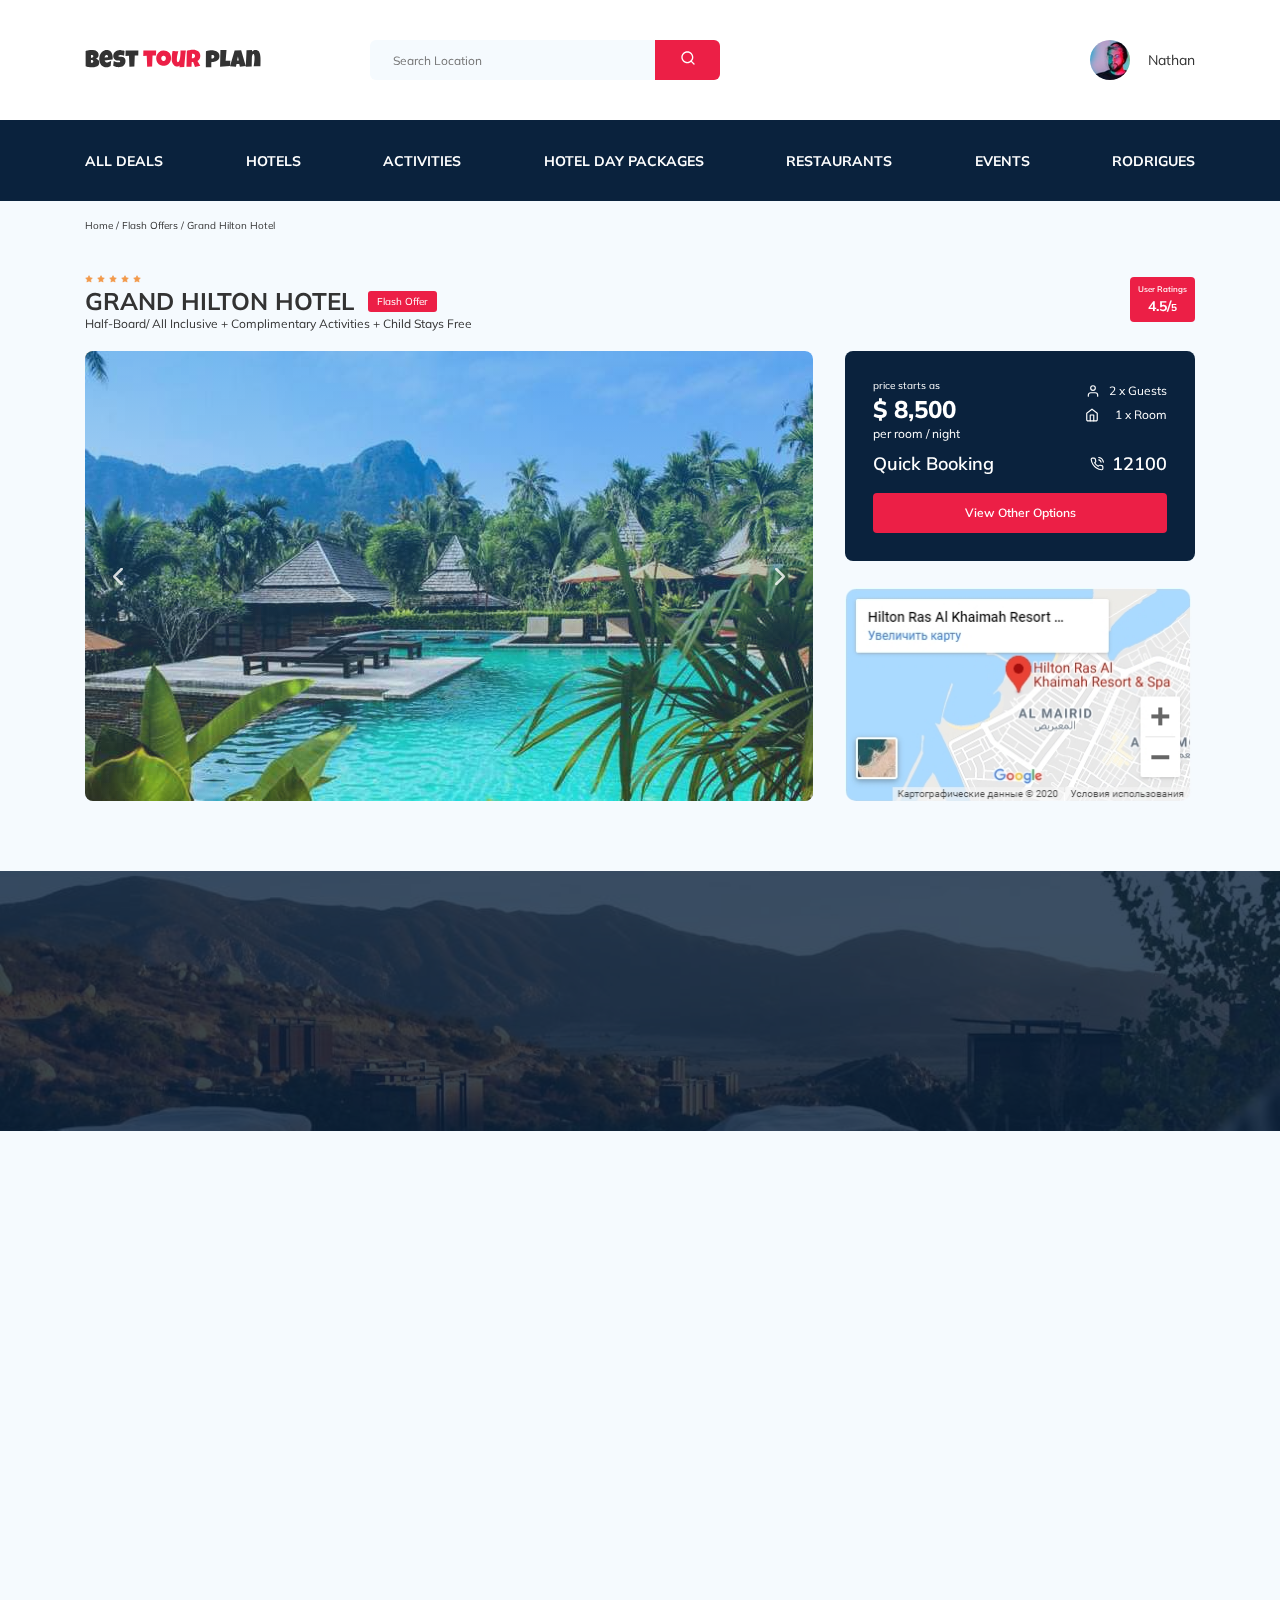
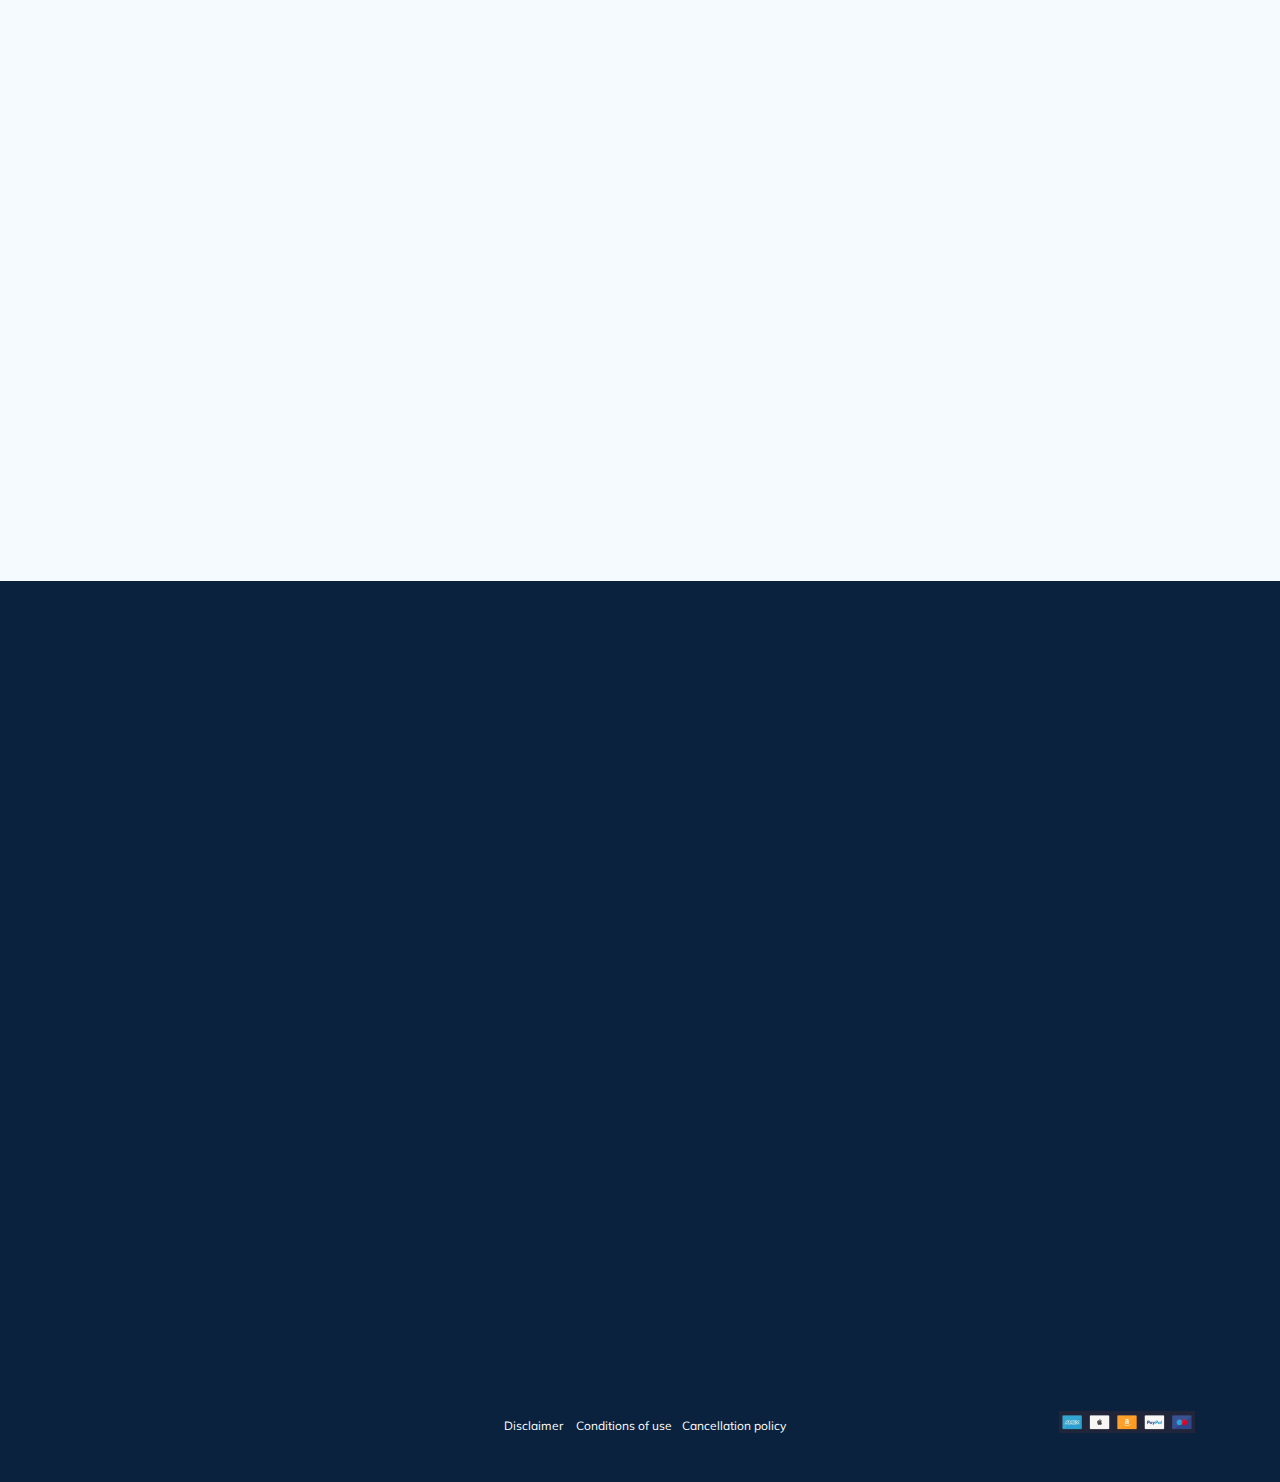
<file: index.html>
<!DOCTYPE html>
<html lang="en">
  <head>
    <meta charset="UTF-8" />
    <meta name="viewport" content="width=device-width, initial-scale=1.0" />
    <link rel="icon" href="favicon.ico" type="image/x-icon" />
    <link rel="shortcut icon" href="favicon.ico" type="image/x-icon" />
    <title>Best Tour Plan - Hotel Booking</title>
    <link
      href="https://fonts.googleapis.com/css2?family=Mulish:wght@400;700&family=Nunito:wght@400;600;700;800&display=swap"
      rel="stylesheet"
    />
    <link rel="stylesheet" href="css/normalize.min.css" />
    <link rel="stylesheet" href="css/swiper-bundle.min.css" />
    <link id="aos-css-file" rel="stylesheet" href="css/aos.css" />
    <link rel="stylesheet" href="css/style.min.css" />
  </head>
  <body>
    <header class="navbar navbar--mobile--fixed">
      <div class="container">
        <div class="navbar-top">
          <a href="index.html" class="logo" data-aos="fade-up">
            <img
              src="[data-uri]"
              data-src="img/horizontal-logo.svg"
              alt="logo: best tour plan"
              class="logo__image"
            />
          </a>
          <form
            action="#"
            class="search navbar__search navbar__search--mobile--hidden"
            data-aos="fade-up"
            data-aos-delay="150"
          >
            <input
              type="text"
              class="input search__input"
              placeholder="Search Location"
            />
            <button class="search__button">
              <img
                src="[data-uri]"
                data-src="img/search.svg"
                alt="icon: search"
              />
            </button>
          </form>
          <a
            href="#"
            class="user navbar__user navbar__user--mobile--hidden"
            data-aos="fade-up"
            data-aos-delay="300"
          >
            <img
              src="[data-uri]"
              data-src="img/user-avatar.jpg"
              alt="avatar: nathan"
              class="user__avatar"
            />
            <span class="user__name">Nathan</span>
          </a>
          <!-- /.user -->
          <button class="menu-button navbar-top__menu-button">
            <span class="menu-button__line"></span>
            <span class="menu-button__line"></span>
            <span class="menu-button__line"></span>
          </button>
          <!-- /.navbar-top__menubutton -->
        </div>
        <!-- /.navbar-top -->
      </div>
      <!-- /.container -->
      <div class="navbar-bottom">
        <div class="container">
          <ul
            class="navbar-menu"
            data-aos="fade-right"
            data-aos-easing="ease-in-sine"
            data-aos-delay="300"
            data-aos-duration="800"
          >
            <li class="navbar-menu__item navbar-menu__item--mobile--visible">
              <a
                href="#"
                class="user navbar__user navbar__user--mobile--visible"
              >
                <img
                  src="[data-uri]"
                  data-src="img/user-avatar.jpg"
                  alt="avatar: nathan"
                  class="user__avatar"
                />
                <span class="user__name user__name--white">Nathan</span>
              </a>
              <!-- /.user -->
            </li>
            <li class="navbar-menu__item navbar-menu__item--mobile--visible">
              <form
                action="#"
                class="search navbar__search navbar__search--mobile--visible"
              >
                <input
                  type="text"
                  class="search__input"
                  placeholder="Search Location"
                />
                <button class="search__button">
                  <img src="img/search.svg" alt="icon: search" />
                </button>
              </form>
            </li>
            <li class="navbar-menu__item">
              <a href="#" class="navbar-menu__link">All Deals</a>
            </li>
            <li class="navbar-menu__item">
              <a href="#" class="navbar-menu__link">Hotels</a>
            </li>
            <li class="navbar-menu__item">
              <a href="#" class="navbar-menu__link">Activities</a>
            </li>
            <li class="navbar-menu__item">
              <a href="#" class="navbar-menu__link">Hotel Day Packages</a>
            </li>
            <li class="navbar-menu__item">
              <a href="#" class="navbar-menu__link">Restaurants</a>
            </li>
            <li class="navbar-menu__item">
              <a href="#" class="navbar-menu__link">Events</a>
            </li>
            <li class="navbar-menu__item">
              <a href="#" class="navbar-menu__link">Rodrigues</a>
            </li>
          </ul>
          <!-- /.navbar-menu -->
        </div>
        <!-- /.container -->
      </div>
      <!-- /.navbar-bottom -->
    </header>
    <nav class="breadcrumb">
      <div class="container">
        <ul
          class="breadcrumb-list"
          data-aos="fade-right"
          data-aos-easing="ease-in-sine"
          data-aos-delay="300"
          data-aos-duration="800"
        >
          <li class="breadcrumb-list__item">
            <a href="#" class="breadcrumb-list__link">Home</a>
          </li>
          <li class="breadcrumb-list__item">
            <a href="#" class="breadcrumb-list__link">Flash Offers</a>
          </li>
          <li class="breadcrumb-list__item">
            Grand Hilton Hotel
          </li>
        </ul>
      </div>
      <!-- /.container -->
    </nav>
    <!-- /.breadcrumb -->
    <section
      class="hotel"
      data-aos="zoom-in"
      data-aos-delay="300"
      data-aos-duration="800"
      data-aos-easing="ease-in-sine"
    >
      <div class="container">
        <div class="hotel-info">
          <div class="hotel-info__text">
            <div class="hotel-wrapper">
              <div class="stars">
                <img
                  src="[data-uri]"
                  data-src="img/star.svg"
                  alt="star"
                />
                <img
                  src="[data-uri]"
                  data-src="img/star.svg"
                  alt="star"
                />
                <img
                  src="[data-uri]"
                  data-src="img/star.svg"
                  alt="star"
                />
                <img
                  src="[data-uri]"
                  data-src="img/star.svg"
                  alt="star"
                />
                <img
                  src="[data-uri]"
                  data-src="img/star.svg"
                  alt="star"
                />
              </div>
              <h1 class="hotel-name hotel-info__name">GRAND HILTON HOTEL</h1>
              <span class="offer hotel-info__offer">Flash Offer</span>
            </div>
            <p class="hotel-description hotel-info__description">
              Half-Board/ All Inclusive + Complimentary Activities + Child Stays
              Free
            </p>
          </div>
          <!-- /.hotel-info__text -->
          <div class="rating hotel-info__rating">
            <span class="rating__text">User Ratings</span>
            <span class="rating__counter">4.5/</span
            ><span class="rating__counter--small">5</span>
          </div>
          <!-- /.hotel-info__right -->
        </div>
        <!-- /.hotel info -->
        <div class="hotel-grid">
          <!-- Slider main container -->
          <div class="swiper-container hotel-slider hotel__slider">
            <!-- Additional required wrapper -->
            <div class="swiper-wrapper">
              <!-- Slides -->
              <div class="swiper-slide hotel-slider__item">
                <img
                  src="[data-uri]"
                  class="hotel-slider__image"
                  data-src="img/slide.jpg"
                  alt="slide"
                />
              </div>
              <div class="swiper-slide hotel-slider__item">
                <img
                  src="[data-uri]"
                  class="hotel-slider__image"
                  data-src="img/slide-2.jpg"
                  alt="slide"
                />
              </div>
              <div class="swiper-slide hotel-slider__item">
                <img
                  src="[data-uri]"
                  class="hotel-slider__image"
                  data-src="img/slide-3.jpg"
                  alt="slide"
                />
              </div>
              <div class="swiper-slide hotel-slider__item">
                <img
                  src="[data-uri]"
                  class="hotel-slider__image"
                  data-src="img/slide-4.jpg"
                  alt="slide"
                />
              </div>
              <div class="swiper-slide hotel-slider__item">
                <img
                  src="[data-uri]"
                  class="hotel-slider__image"
                  data-src="img/slide-5.jpg"
                  alt="slide"
                />
              </div>
              <div class="swiper-slide hotel-slider__item">
                <img
                  src="[data-uri]"
                  class="hotel-slider__image"
                  data-src="img/slide-6.jpg"
                  alt="slide"
                />
              </div>
            </div>

            <!-- If we need navigation buttons -->
            <button
              class="hotel-slider__button hotel-slider__button--prev"
            ></button>
            <button
              class="hotel-slider__button hotel-slider__button--next"
            ></button>
          </div>
          <!-- /.swiper-container -->

          <div class="hotel-right">
            <div class="booking booking__moving">
              <div class="booking__info">
                <div class="booking__price">
                  <span class="booking__start">price starts as </span>
                  <strong class="booking__pricetag">$ 8,500</strong>
                  <span class="booking__per-room">per room / night</span>
                </div>
                <!-- /.booking -->
                <div class="booking__room">
                  <div class="booking__text">
                    <img
                      src="[data-uri]"
                      data-src="img/user.svg"
                      alt="icon-user"
                      class="booking__icon"
                    />
                    <span class="booking__description">2 x Guests</span>
                  </div>
                  <div class="booking__text">
                    <img
                      src="[data-uri]"
                      data-src="img/home.svg"
                      alt="icon-home"
                      class="booking__icon"
                    />
                    <span class="booking__description">1 x Room</span>
                  </div>
                </div>
                <!-- /.booking-room -->
              </div>
              <!-- /.booking__info -->
              <div class="booking__call-center">
                <span class="booking__heading">Quick Booking</span>
                <a class="booking__number" href="tel:12100">
                  <img src="img/phone-call.svg" alt="icon-phone" />
                  <span class="booking__num">12100</span>
                </a>
              </div>
              <!-- /.booking__call-center -->
              <button
                data-toggle="modal"
                data-href="#booking-modal"
                class="button booking__button"
              >
                View Other Options
              </button>
            </div>
            <!-- /.booking -->
            <div id="map" class="map map__preloader">
              <img
                src="[data-uri]"
                data-src="img/map-min.jpg"
                alt="google map"
                class="map__image"
              />
            </div>
            <!-- /.map -->
          </div>
        </div>
        <!-- /.hotel-grid -->
      </div>
      <!-- /.container -->
    </section>
    <!-- /.hotel -->
    <section class="newsletter">
      <div class="newsletter-wrapper">
        <h2
          class="newsletter-title newsletter__title"
          data-aos="fade-right"
          data-aos-easing="ease-in-sine"
        >
          subscribe to our
          <span class="newsletter-title__strong">Newsletter</span>
        </h2>
        <form
          action="send.php"
          method="POST"
          class="subscribe newsletter__subscribe form"
          data-aos="fade-left"
          data-aos-easing="ease-in-sine"
        >
          <input
            type="email"
            class="input subscribe__input"
            placeholder="Your email address"
            name="email"
            required
          />
          <button type="submit" class="button subscribe__button">Send</button>
        </form>
        <!-- /.newsletter-title -->
      </div>
      <!-- /.newsletter-wrapper -->
    </section>
    <!-- /.newsletter -->
    <section class="reviews">
      <div class="container">
        <h2 class="reviews__title" data-aos="fade-up">
          What people thinks about us
        </h2>
        <div class="swiper-container reviews-slider" data-aos="fade-up">
          <div class="swiper-wrapper">
            <div class="swiper-slide">
              <div class="reviews-slider__item">
                <div class="reviews-slider__profile">
                  <img
                    src="[data-uri]"
                    data-src="img/reviews-avatar.jpg"
                    alt="photo: Megan Fox"
                    class="reviews-slider__avatar"
                  />
                  <h3 class="reviews-slider__username">Megan Fox</h3>
                  <span class="reviews-slider__date">Stayed 18 Nov, 2019</span>
                  <div class="reviews-slider__rating">
                    <img
                      src="[data-uri]"
                      data-src="img/star.svg"
                      alt="star"
                      class="star"
                    />
                    <img
                      src="[data-uri]"
                      data-src="img/star.svg"
                      alt="star"
                      class="star"
                    />
                    <img
                      src="[data-uri]"
                      data-src="img/star.svg"
                      alt="star"
                      class="star"
                    />
                    <img
                      src="[data-uri]"
                      data-src="img/star.svg"
                      alt="star"
                      class="star"
                    />
                    <img
                      src="[data-uri]"
                      data-src="img/star.svg"
                      alt="star"
                      class="star"
                    />
                  </div>
                  <!-- /.reviews-slider__rating -->
                </div>
                <!-- /.reviews-slider__profile -->
                <p class="reviews-slider__text">
                  It was very nice hotel with cleanliness. Staff behavior was
                  good and polite. They welcome us very well. Issue was only
                  that Lift was not in working and we were allotted to 3rd floor
                  and amenities articles were in corner of gallery which were
                  giving bad feeling. Breakfast was good and support of the
                  staff was also very nice. Location is not good as per
                  atmosphere, it is very nearby most of the popular places but
                  self location in a narrow street is not good. Overall it was a
                  good experience and could recommend.
                </p>
              </div>
              <!-- /.reviews-slider__item -->
            </div>
            <!-- /.swiper-slide -->
            <div class="swiper-slide">
              <div class="reviews-slider__item">
                <div class="reviews-slider__profile">
                  <img
                    src="[data-uri]"
                    data-src="img/reviews-avatar-2.jpg"
                    alt="photo: Kris LLoyd"
                    class="reviews-slider__avatar"
                  />
                  <h3 class="reviews-slider__username">Kristofer Lloyd</h3>
                  <span class="reviews-slider__date">Stayed 19 Nov, 2019</span>
                  <div class="reviews-slider__rating">
                    <img
                      src="[data-uri]"
                      data-src="img/star.svg"
                      alt="star"
                      class="star"
                    />
                    <img
                      src="[data-uri]"
                      data-src="img/star.svg"
                      alt="star"
                      class="star"
                    />
                    <img
                      src="[data-uri]"
                      data-src="img/star.svg"
                      alt="star"
                      class="star"
                    />
                    <img
                      src="[data-uri]"
                      data-src="img/star.svg"
                      alt="star"
                      class="star"
                    />
                    <img
                      src="[data-uri]"
                      data-src="img/star.svg"
                      alt="star"
                      class="star"
                    />
                  </div>
                  <!-- /.reviews-slider__rating -->
                </div>
                <!-- /.reviews-slider__profile -->
                <p class="reviews-slider__text">
                  Having lived in the UAE for a few years, to stay at the world
                  famous Atlantis was on my bucket list, so at least I can say I
                  have completed that task. However, I believe the hotel hides
                  behind it’s beautiful and postcard image. The hotel itself is
                  grand, spacious and clean, but the overall service is very
                  3-star. Having to queue for breakfast is not 5 star service,
                  having to wait 20-30 minutes for a drink in the club lounge is
                  not 5-star. The Atlantis has definitely built up its
                  reputation as a tourist hotspot, and Dubai being Dubai, people
                  will pay silly money for mediocre services, and this is
                  exactly what we got.
                </p>
              </div>
              <!-- /.reviews-slider__item -->
            </div>
            <!-- /.swiper-slide -->
            <div class="swiper-slide">
              <div class="reviews-slider__item">
                <div class="reviews-slider__profile">
                  <img
                    src="[data-uri]"
                    data-src="img/reviews-avatar-3.jpg"
                    alt="photo: Sarah J. Parker"
                    class="reviews-slider__avatar"
                  />
                  <h3 class="reviews-slider__username">Sarah J. Parker</h3>
                  <span class="reviews-slider__date">Stayed 20 Nov, 2019</span>
                  <div class="reviews-slider__rating">
                    <img
                      src="[data-uri]"
                      data-src="img/star.svg"
                      alt="star"
                      class="star"
                    />
                    <img
                      src="[data-uri]"
                      data-src="img/star.svg"
                      alt="star"
                      class="star"
                    />
                    <img
                      src="[data-uri]"
                      data-src="img/star.svg"
                      alt="star"
                      class="star"
                    />
                    <img
                      src="[data-uri]"
                      data-src="img/star.svg"
                      alt="star"
                      class="star"
                    />
                    <img
                      src="[data-uri]"
                      data-src="img/star.svg"
                      alt="star"
                      class="star"
                    />
                  </div>
                  <!-- /.reviews-slider__rating -->
                </div>
                <!-- /.reviews-slider__profile -->
                <p class="reviews-slider__text">
                  Unbelievably great Staying for a few days at Atlantis? If so
                  unless you really want to you really dont need to leave site -
                  this is the hotel which has it all !!! This was our second
                  visit but first with the kids and it's fair to say they were
                  in awe. The lost chambers - in effect a giant aquarium full of
                  thousands of enormous fish including sharks and ray's
                  effortlessly swimming in a natural environment- was s huge
                  favourite. As was the giant waterpark ... the enormous pool
                  ... the private beach ... the fine restaurants ... the
                  dolphins at Dolphins Bay ... the massive rooms - the list is
                  endless !!! Security wise it has to be one of the safest
                  hotels we have ever visited with security staff keeping an eye
                  on proceedings wherever necessary. All staff we found to be
                  very friendly and knowledgeable.
                </p>
              </div>
              <!-- /.reviews-slider__item -->
            </div>
            <!-- /.swiper-slide -->
          </div>
          <!-- /.swiper-wrapper -->
          <button
            class="reviews-slider__button reviews-slider__button--prev"
          ></button>
          <button
            class="reviews-slider__button reviews-slider__button--next"
          ></button>
        </div>
        <!-- /.reviews-slider -->
      </div>
      <!-- /.container -->
    </section>
    <!-- /.reviews -->
    <section class="activities">
      <div class="container">
        <h2 class="activities__title" data-aos="fade-up">Other Activities</h2>
        <div class="activities-wrapper">
          <div class="card activities__card" data-aos="fade-left">
            <img
              src="[data-uri]"
              data-src="img/activity-1.jpg"
              alt="The curious corner 
of chamarel"
              class="card__image"
            />
            <h3 class="card__title">The curious corner of chamarel</h3>
            <button
              data-toggle="modal"
              data-href="#booking-modal"
              class="card__button"
            >
              Book Now
            </button>
          </div>
          <!-- /.card -->
          <div
            class="card activities__card"
            data-aos="fade-left"
            data-aos-delay="150"
          >
            <img
              src="[data-uri]"
              data-src="img/activity-2.jpg"
              alt="Gymkhana club golf
course"
              class="card__image"
            />
            <h3 class="card__title">Gymkhana club golf course</h3>
            <button
              data-toggle="modal"
              data-href="#booking-modal"
              class="card__button"
            >
              Book Now
            </button>
          </div>
          <!-- /.card -->
          <div
            class="card activities__card"
            data-aos="fade-left"
            data-aos-delay="300"
          >
            <img
              src="[data-uri]"
              data-src="img/activity-3.jpg"
              alt="Tamarind falls hiking
trip - full day

"
              class="card__image"
            />
            <h3 class="card__title">Tamarind falls hiking trip - full day</h3>
            <button
              data-toggle="modal"
              data-href="#booking-modal"
              class="card__button"
            >
              Book Now
            </button>
          </div>
          <!-- /.card -->
          <div
            class="card activities__card"
            data-aos="fade-left"
            data-aos-delay="450"
          >
            <img
              src="[data-uri]"
              data-src="img/activity-4.jpg"
              alt="The blue marine discovery
quest"
              class="card__image"
            />
            <h3 class="card__title">The blue marine discovery quest</h3>
            <button
              data-toggle="modal"
              data-href="#booking-modal"
              class="card__button"
            >
              Book Now
            </button>
          </div>
          <!-- /.card -->
        </div>
        <!-- /.activities-wrapper -->
      </div>
      <!-- /.container -->
    </section>
    <!-- /.activities -->
    <footer class="footer">
      <div class="container footer__container">
        <div class="footer-wrapper">
          <a href="index.html" class="footer__logo"
            ><img
              src="[data-uri]"
              data-src="img/vertical-logo.svg"
              alt="logo: Best Tour Plan"
              class="logo footer__logo"
              data-aos="fade-up"
          /></a>

          <div
            class="footer__list footer__categories"
            data-aos="fade-up"
            data-aos-delay="100"
          >
            <h3 class="footer__title">ALL CATEGORIES</h3>
            <ul class="footer__ul">
              <li class="footer__item">
                <a href="#" class="footer__link">All Deals </a>
              </li>
              <li class="footer__item">
                <a href="#" class="footer__link">Hotels</a>
              </li>
              <li class="footer__item">
                <a href="#" class="footer__link">Activities</a>
              </li>
              <li class="footer__item">
                <a href="#" class="footer__link">Spa Packages </a>
              </li>
              <li class="footer__item">
                <a href="#" class="footer__link">Hotel Day Packages </a>
              </li>
              <li class="footer__item">
                <a href="#" class="footer__link">Restaurants</a>
              </li>
              <li class="footer__item">
                <a href="#" class="footer__link">Fitness</a>
              </li>
              <li class="footer__item">
                <a href="#" class="footer__link">Rodrigues</a>
              </li>
            </ul>
          </div>
          <!-- /.footer__list -->
          <div
            class="footer__list footer__additional"
            data-aos="fade-up"
            data-aos-delay="200"
          >
            <h3 class="footer__title">ADDITIONAL INFORMATION</h3>
            <ul class="footer__ul">
              <li class="footer__item">
                <a href="#" class="footer__link">About Us </a>
              </li>
              <li class="footer__item">
                <a href="#" class="footer__link">Contact Us </a>
              </li>
              <li class="footer__item">
                <a href="#" class="footer__link">How does it work? </a>
              </li>
              <li class="footer__item">
                <a href="#" class="footer__link">Frequently Asked Questions </a>
              </li>
              <li class="footer__item">
                <a href="#" class="footer__link">Deals.mu loyalty program </a>
              </li>
              <li class="footer__item">
                <a href="#" class="footer__link"
                  >Promote your Business on BTP</a
                >
              </li>
            </ul>
          </div>
          <!-- /.footer__list -->
          <div
            class="footer__social-network"
            data-aos="fade-up"
            data-aos-delay="400"
          >
            <h3 class="footer__title footer__title--inline">Social Network</h3>
            <div class="footer__social-links">
              <a href="#" class="footer-link"
                ><img
                  src="[data-uri]"
                  data-src="img/facebook.svg"
                  alt="icon: facebook"
              /></a>
              <a href="#" class="footer-link"
                ><img
                  src="[data-uri]"
                  data-src="img/youtube.svg"
                  alt="icon: youtube"
              /></a>
              <a href="#" class="footer-link"
                ><img
                  src="[data-uri]"
                  data-src="img/instagram.svg"
                  alt="icon: instagram"
              /></a>
            </div>
            <!-- /.footer__social-links -->
          </div>
          <!-- /.footer__social-network -->
          <div
            class="footer__list footer__legal"
            data-aos="fade-up"
            data-aos-delay="300"
          >
            <h3 class="footer__title">LEGAL INFORMATION</h3>
            <ul class="footer__ul">
              <li class="footer__item">
                <a href="#" class="footer__link">Terms & Conditions </a>
              </li>
              <li class="footer__item">
                <a href="#" class="footer__link">Disclaimer </a>
              </li>
              <li class="footer__item">
                <a href="#" class="footer__link">Cancellation policy </a>
              </li>
              <li class="footer__item">
                <a href="#" class="footer__link">Privacy</a>
              </li>
            </ul>
          </div>
          <!-- /.footer__list -->
          <div
            class="footer__contact-details"
            data-aos="fade-up"
            data-aos-delay="500"
          >
            <h3 class="footer__title footer__title--mb-3">Contact Details</h3>
            <p class="footer__text">
              Feel free to contact us by phone, email or by our contact form
            </p>
            <ul class="footer__ul">
              <li class="footer__item footer__item--mb-2">
                <div class="footer__icon-wrapper">
                  <img
                    class="footer__icon"
                    src="img/location-on.svg"
                    alt="icon: location"
                  />
                </div>
                9748 Blossom Hill Rd undefined Lansing, Idaho 68545 United
                States
              </li>
              <li class="footer__item footer__item--mb-2">
                <div class="footer__icon-wrapper">
                  <img
                    class="footer__icon"
                    src="img/phone-call-2.svg"
                    alt="icon: phone"
                  />
                </div>
                <div class="footer__content-wrapper">
                  Tel (business hours) :
                  <a href="tel:269-1500" class="footer__phone">269 1500</a>
                  <br />
                  Tel (hotline) Monday - Saturday:
                  <a href="tel:52-56-61-38" class="footer__phone"
                    >52-56-61-38</a
                  >
                  (08:00 am – 20:00 pm) <br />Tel (hotline) Sunday:
                  <a href="tel:52-56-61-38" class="footer__phone"
                    >52-56-61-38</a
                  >
                  (08:00 am – 14:00 pm)
                </div>
              </li>
              <li class="footer__item footer__item--mb-2">
                <div class="footer__icon-wrapper">
                  <img
                    class="footer__icon"
                    src="img/email.svg"
                    alt="icon: email"
                  />
                </div>
                <a href="mailto:cherly.lawson@example.com" class="footer__email"
                  >cherly.lawson@example.com</a
                >
              </li>
            </ul>
          </div>
          <!-- /.footer__contact-details -->
          <div
            class="footer__contact-form"
            data-aos="fade-up"
            data-aos-delay="600"
          >
            <h3 class="footer__title footer__title--mb-3">Send us a message</h3>
            <form action="send.php" method="POST" class="footer__form form">
              <div class="footer__input-group">
                <input
                  type="text"
                  class="input footer__input"
                  placeholder="Your full name*"
                  name="name"
                  required
                />
              </div>
              <div class="footer__input-group">
                <input
                  type="tel"
                  class="input footer__input phone"
                  placeholder="Phone number*"
                  name="phone"
                  required
                />
              </div>

              <textarea
                class="message footer__message"
                placeholder="Message"
                name="message"
              ></textarea>
              <button class="button footer__button" type="submit">
                Send
              </button>
              <span class="footer__info">* Required Fields</span>
            </form>
          </div>
          <!-- /.footer__contact-form -->
          <div class="footer__bottom-wrapper">
            <div class="footer__bottom-block">
              <a href="#" class="footer__bottom-item"
                >Disclaimer &nbsp;&nbsp;</a
              >
              <a href="#" class="footer__bottom-item"
                >Conditions of use&nbsp;&nbsp;</a
              >
              <a href="#" class="footer__bottom-item"
                >Cancellation policy&nbsp;&nbsp;</a
              >
            </div>
            <!-- /.footer__bottom-block -->
            <img
              src="img/pay-systems.png"
              alt="pay systems logos"
              class="footer__bottom-images"
            />
          </div>
        </div>
        <!-- /.footer-wrapper -->
      </div>
      <!-- /.container -->
    </footer>
    <!-- /.footer -->
    <div class="modal" id="booking-modal">
      <div class="modal__overlay"></div>
      <!-- /.modal__overlay -->
      <div class="modal__dialog modal__dialog--mobile--fixed">
        <a href="#" class="modal__close">
          <img src="img/close.svg" alt="icon: close" />
        </a>

        <h3 class="modal__title modal__title--mb-3">Booking</h3>
        <form action="send.php" method="POST" class="modal__form form">
          <input
            type="text"
            class="input modal__input"
            placeholder="Your full name*"
            name="name"
            required
            minlength="2"
          />
          <input
            type="tel"
            class="input modal__input phone"
            placeholder="Phone number*"
            name="phone"
            required
          />
          <input
            type="email"
            class="input modal__input"
            placeholder="Email*"
            name="email"
            required
          />
          <textarea
            class="message modal__message"
            placeholder="Message"
            name="message"
          ></textarea>
          <button class="button modal__button" type="submit">Send</button>
          <span class="modal__info">* Required Fields</span>
        </form>
      </div>
      <!-- /.modal__dialog -->
    </div>
    <!-- /.modal -->

    <script src="js/swiper-bundle.min.js"></script>
    <script src="js/jquery-3.5.1.min.js"></script>
    <script src="js/jquery.validate.min.js"></script>
    <script src="js/jquery.mask.min.js"></script>
    <script src="js/aos.js"></script>
    <script src="js/google-map-activation.js"></script>
    <script src="js/main.min.js"></script>
    <script>
      function init() {
        var imgDefer = document.getElementsByTagName("img");
        for (var i = 0; i < imgDefer.length; i++) {
          if (imgDefer[i].getAttribute("data-src")) {
            imgDefer[i].setAttribute(
              "src",
              imgDefer[i].getAttribute("data-src")
            );
          }
        }
      }
      window.onload = init;
    </script>
  </body>
</html>
</file>
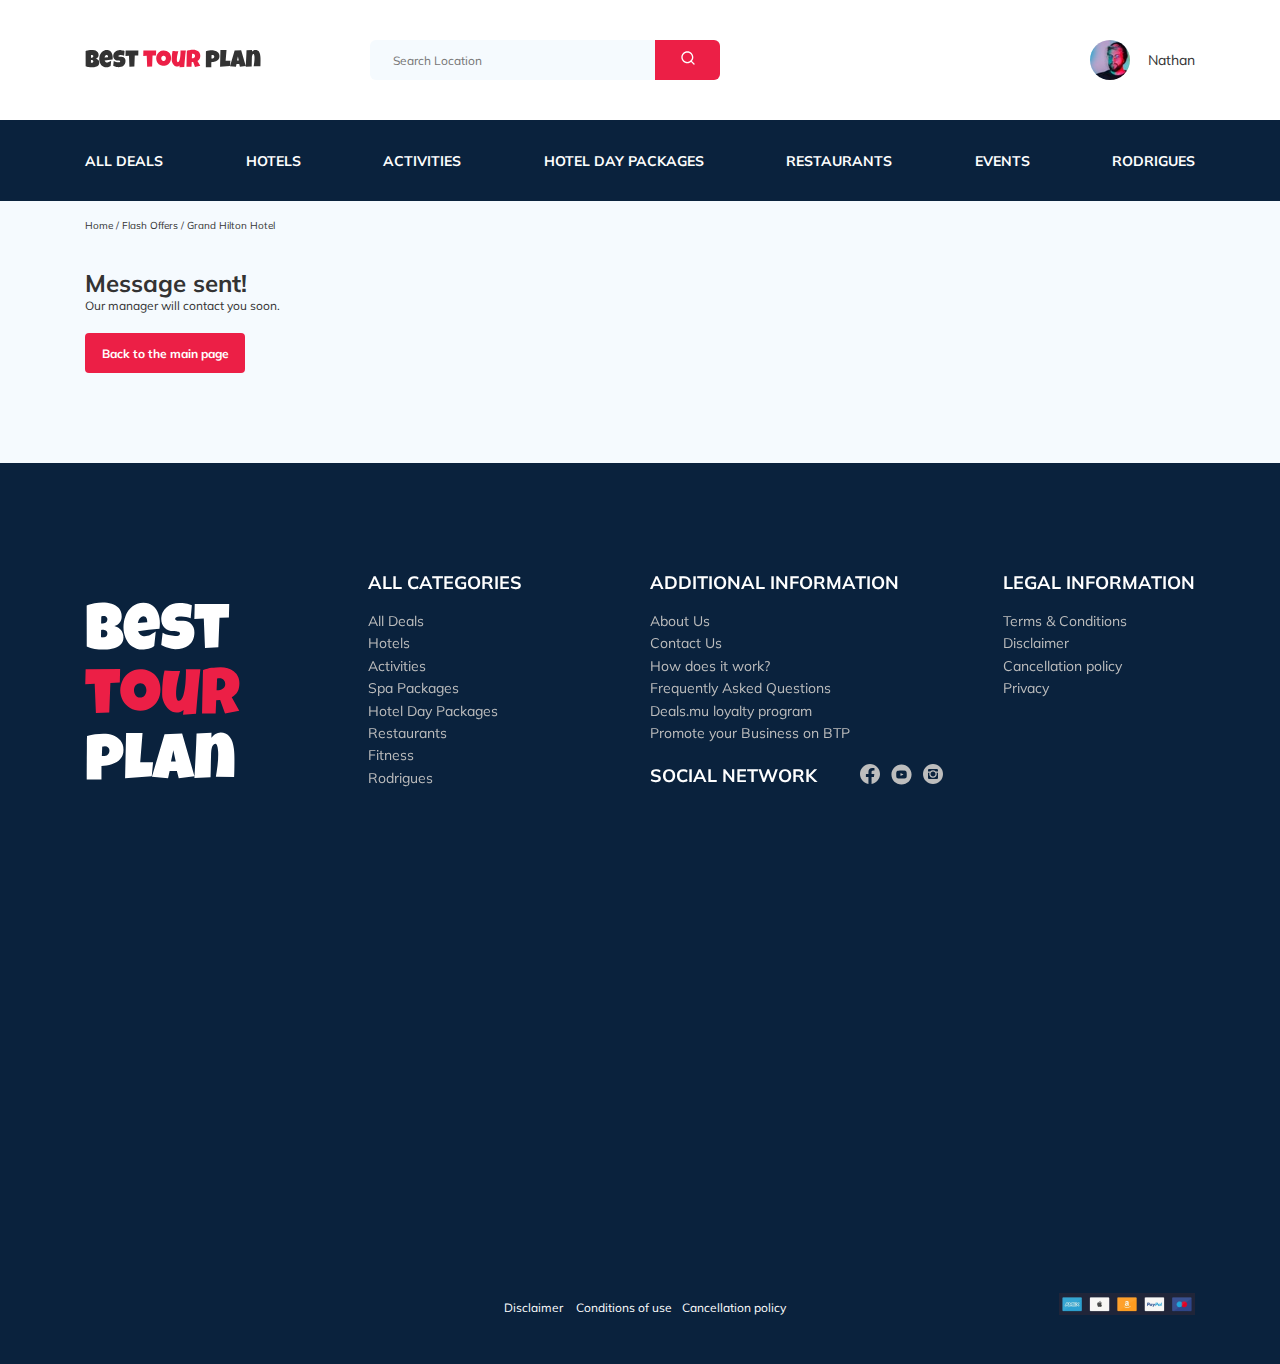
<file: thankyou.html>
<!DOCTYPE html>
<html lang="en">
  <head>
    <meta charset="UTF-8" />
    <meta name="viewport" content="width=device-width, initial-scale=1.0" />
    <link rel="icon" href="favicon.ico" type="image/x-icon" />
    <link rel="shortcut icon" href="favicon.ico" type="image/x-icon" />
    <title>Best Tour Plan - Hotel Booking</title>
    <link
      href="https://fonts.googleapis.com/css2?family=Mulish:wght@400;700&family=Nunito:wght@400;600;700;800&display=swap"
      rel="stylesheet"
    />
    <link rel="stylesheet" href="css/normalize.min.css" />
    <link rel="stylesheet" href="css/swiper-bundle.min.css" />
    <link rel="stylesheet" href="css/aos.css" />
    <link rel="stylesheet" href="css/style.min.css" />
  </head>
  <body>
    <header class="navbar navbar--mobile--fixed">
      <div class="container">
        <div class="navbar-top">
          <a href="index.html" class="logo">
            <img
              src="img/horizontal-logo.svg"
              alt="logo: best tour plan"
              class="logo__image"
            />
          </a>
          <form
            action="#"
            class="search navbar__search navbar__search--mobile--hidden"
          >
            <input
              type="text"
              class="search__input"
              placeholder="Search Location"
            />
            <button class="search__button">
              <img src="img/search.svg" alt="icon: search" />
            </button>
          </form>
          <a href="#" class="user navbar__user navbar__user--mobile--hidden">
            <img
              src="img/user-avatar.jpg"
              alt="avatar: nathan"
              class="user__avatar"
            />
            <span class="user__name">Nathan</span>
          </a>
          <!-- /.user -->
          <button class="menu-button navbar-top__menu-button">
            <span class="menu-button__line"></span>
            <span class="menu-button__line"></span>
            <span class="menu-button__line"></span>
          </button>
          <!-- /.navbar-top__menubutton -->
        </div>
        <!-- /.navbar-top -->
      </div>
      <!-- /.container -->
      <div class="navbar-bottom">
        <div class="container">
          <ul class="navbar-menu">
            <li class="navbar-menu__item navbar-menu__item--mobile--visible">
              <a
                href="#"
                class="user navbar__user navbar__user--mobile--visible"
              >
                <img
                  src="img/user-avatar.jpg"
                  alt="avatar: nathan"
                  class="user__avatar"
                />
                <span class="user__name user__name--white">Nathan</span>
              </a>
              <!-- /.user -->
            </li>
            <li class="navbar-menu__item navbar-menu__item--mobile--visible">
              <form
                action="#"
                class="search navbar__search navbar__search--mobile--visible"
              >
                <input
                  type="text"
                  class="search__input"
                  placeholder="Search Location"
                />
                <button class="search__button">
                  <img src="img/search.svg" alt="icon: search" />
                </button>
              </form>
            </li>
            <li class="navbar-menu__item">
              <a href="#" class="navbar-menu__link">All Deals</a>
            </li>
            <li class="navbar-menu__item">
              <a href="#" class="navbar-menu__link">Hotels</a>
            </li>
            <li class="navbar-menu__item">
              <a href="#" class="navbar-menu__link">Activities</a>
            </li>
            <li class="navbar-menu__item">
              <a href="#" class="navbar-menu__link">Hotel Day Packages</a>
            </li>
            <li class="navbar-menu__item">
              <a href="#" class="navbar-menu__link">Restaurants</a>
            </li>
            <li class="navbar-menu__item">
              <a href="#" class="navbar-menu__link">Events</a>
            </li>
            <li class="navbar-menu__item">
              <a href="#" class="navbar-menu__link">Rodrigues</a>
            </li>
          </ul>
          <!-- /.navbar-menu -->
        </div>
        <!-- /.container -->
      </div>
      <!-- /.navbar-bottom -->
    </header>
    <nav class="breadcrumb">
      <div class="container">
        <ul class="breadcrumb-list">
          <li class="breadcrumb-list__item">
            <a href="#" class="breadcrumb-list__link">Home</a>
          </li>
          <li class="breadcrumb-list__item">
            <a href="#" class="breadcrumb-list__link">Flash Offers</a>
          </li>
          <li class="breadcrumb-list__item">
            Grand Hilton Hotel
          </li>
        </ul>
      </div>
      <!-- /.container -->
    </nav>
    <!-- /.breadcrumb -->
    <section class="hotel">
      <div class="container">
        <div class="hotel-info">
          <div class="hotel-info__text">
            <div class="hotel-wrapper">
              <h1 class="hotel-name hotel-info__name">Message sent!</h1>
            </div>
            <p class="hotel-description hotel-info__description">
              Our manager will contact you soon.
            </p>
            <button
              onclick="location.href='index.html'"
              class="button booking__button--thankyou"
            >
              Back to the main page
            </button>
          </div>
          <!-- /.hotel-info__text -->
        </div>
        <!-- /.hotel info -->
      </div>
      <!-- /.container -->
    </section>
    <!-- /.hotel -->

    <!-- /.activities -->
    <footer class="footer">
      <div class="container footer__container">
        <div class="footer-wrapper">
          <a href="index.html" class="footer__logo"
            ><img
              src="[data-uri]"
              data-src="img/vertical-logo.svg"
              alt="logo: Best Tour Plan"
              class="logo footer__logo"
              data-aos="fade-up"
          /></a>

          <div
            class="footer__list footer__categories"
            data-aos="fade-up"
            data-aos-delay="100"
          >
            <h3 class="footer__title">ALL CATEGORIES</h3>
            <ul class="footer__ul">
              <li class="footer__item">
                <a href="#" class="footer__link">All Deals </a>
              </li>
              <li class="footer__item">
                <a href="#" class="footer__link">Hotels</a>
              </li>
              <li class="footer__item">
                <a href="#" class="footer__link">Activities</a>
              </li>
              <li class="footer__item">
                <a href="#" class="footer__link">Spa Packages </a>
              </li>
              <li class="footer__item">
                <a href="#" class="footer__link">Hotel Day Packages </a>
              </li>
              <li class="footer__item">
                <a href="#" class="footer__link">Restaurants</a>
              </li>
              <li class="footer__item">
                <a href="#" class="footer__link">Fitness</a>
              </li>
              <li class="footer__item">
                <a href="#" class="footer__link">Rodrigues</a>
              </li>
            </ul>
          </div>
          <!-- /.footer__list -->
          <div
            class="footer__list footer__additional"
            data-aos="fade-up"
            data-aos-delay="200"
          >
            <h3 class="footer__title">ADDITIONAL INFORMATION</h3>
            <ul class="footer__ul">
              <li class="footer__item">
                <a href="#" class="footer__link">About Us </a>
              </li>
              <li class="footer__item">
                <a href="#" class="footer__link">Contact Us </a>
              </li>
              <li class="footer__item">
                <a href="#" class="footer__link">How does it work? </a>
              </li>
              <li class="footer__item">
                <a href="#" class="footer__link">Frequently Asked Questions </a>
              </li>
              <li class="footer__item">
                <a href="#" class="footer__link">Deals.mu loyalty program </a>
              </li>
              <li class="footer__item">
                <a href="#" class="footer__link"
                  >Promote your Business on BTP</a
                >
              </li>
            </ul>
          </div>
          <!-- /.footer__list -->
          <div
            class="footer__social-network"
            data-aos="fade-up"
            data-aos-delay="400"
          >
            <h3 class="footer__title footer__title--inline">Social Network</h3>
            <div class="footer__social-links">
              <a href="#" class="footer-link"
                ><img
                  src="[data-uri]"
                  data-src="img/facebook.svg"
                  alt="icon: facebook"
              /></a>
              <a href="#" class="footer-link"
                ><img
                  src="[data-uri]"
                  data-src="img/youtube.svg"
                  alt="icon: youtube"
              /></a>
              <a href="#" class="footer-link"
                ><img
                  src="[data-uri]"
                  data-src="img/instagram.svg"
                  alt="icon: instagram"
              /></a>
            </div>
            <!-- /.footer__social-links -->
          </div>
          <!-- /.footer__social-network -->
          <div
            class="footer__list footer__legal"
            data-aos="fade-up"
            data-aos-delay="300"
          >
            <h3 class="footer__title">LEGAL INFORMATION</h3>
            <ul class="footer__ul">
              <li class="footer__item">
                <a href="#" class="footer__link">Terms & Conditions </a>
              </li>
              <li class="footer__item">
                <a href="#" class="footer__link">Disclaimer </a>
              </li>
              <li class="footer__item">
                <a href="#" class="footer__link">Cancellation policy </a>
              </li>
              <li class="footer__item">
                <a href="#" class="footer__link">Privacy</a>
              </li>
            </ul>
          </div>
          <!-- /.footer__list -->
          <div
            class="footer__contact-details"
            data-aos="fade-up"
            data-aos-delay="500"
          >
            <h3 class="footer__title footer__title--mb-3">Contact Details</h3>
            <p class="footer__text">
              Feel free to contact us by phone, email or by our contact form
            </p>
            <ul class="footer__ul">
              <li class="footer__item footer__item--mb-2">
                <div class="footer__icon-wrapper">
                  <img
                    class="footer__icon"
                    src="img/location-on.svg"
                    alt="icon: location"
                  />
                </div>
                9748 Blossom Hill Rd undefined Lansing, Idaho 68545 United
                States
              </li>
              <li class="footer__item footer__item--mb-2">
                <div class="footer__icon-wrapper">
                  <img
                    class="footer__icon"
                    src="img/phone-call-2.svg"
                    alt="icon: phone"
                  />
                </div>
                <div class="footer__content-wrapper">
                  Tel (business hours) :
                  <a href="tel:269-1500" class="footer__phone">269 1500</a>
                  <br />
                  Tel (hotline) Monday - Saturday:
                  <a href="tel:52-56-61-38" class="footer__phone"
                    >52-56-61-38</a
                  >
                  (08:00 am – 20:00 pm) <br />Tel (hotline) Sunday:
                  <a href="tel:52-56-61-38" class="footer__phone"
                    >52-56-61-38</a
                  >
                  (08:00 am – 14:00 pm)
                </div>
              </li>
              <li class="footer__item footer__item--mb-2">
                <div class="footer__icon-wrapper">
                  <img
                    class="footer__icon"
                    src="img/email.svg"
                    alt="icon: email"
                  />
                </div>
                <a href="mailto:cherly.lawson@example.com" class="footer__email"
                  >cherly.lawson@example.com</a
                >
              </li>
            </ul>
          </div>
          <!-- /.footer__contact-details -->
          <div
            class="footer__contact-form"
            data-aos="fade-up"
            data-aos-delay="600"
          >
            <h3 class="footer__title footer__title--mb-3">Send us a message</h3>
            <form action="send.php" method="POST" class="footer__form form">
              <div class="footer__input-group">
                <input
                  type="text"
                  class="input footer__input"
                  placeholder="Your full name*"
                  name="name"
                  required
                />
              </div>
              <div class="footer__input-group">
                <input
                  type="tel"
                  class="input footer__input phone"
                  placeholder="Phone number*"
                  name="phone"
                  required
                />
              </div>

              <textarea
                class="message footer__message"
                placeholder="Message"
                name="message"
              ></textarea>
              <button class="button footer__button" type="submit">
                Send
              </button>
              <span class="footer__info">* Required Fields</span>
            </form>
          </div>
          <!-- /.footer__contact-form -->
          <div class="footer__bottom-wrapper">
            <div class="footer__bottom-block">
              <a href="#" class="footer__bottom-item"
                >Disclaimer &nbsp;&nbsp;</a
              >
              <a href="#" class="footer__bottom-item"
                >Conditions of use&nbsp;&nbsp;</a
              >
              <a href="#" class="footer__bottom-item"
                >Cancellation policy&nbsp;&nbsp;</a
              >
            </div>
            <!-- /.footer__bottom-block -->
            <img
              src="img/pay-systems.png"
              alt="pay systems logos"
              class="footer__bottom-images"
            />
          </div>
        </div>
        <!-- /.footer-wrapper -->
      </div>
      <!-- /.container -->
    </footer>
    <!-- /.footer -->
    <script src="js/swiper-bundle.min.js"></script>
    <script src="js/jquery-3.5.1.min.js"></script>
    <script src="js/jquery.validate.min.js"></script>
    <script src="js/jquery.mask.min.js"></script>
    <script src="js/aos.js"></script>
    <script src="js/google-map-activation.js"></script>
    <script src="js/main.min.js"></script>
    <script>
      function init() {
        var imgDefer = document.getElementsByTagName("img");
        for (var i = 0; i < imgDefer.length; i++) {
          if (imgDefer[i].getAttribute("data-src")) {
            imgDefer[i].setAttribute(
              "src",
              imgDefer[i].getAttribute("data-src")
            );
          }
        }
      }
      window.onload = init;
    </script>
  </body>
</html>
</file>
<file: css/style.min.css>
*{-webkit-box-sizing:border-box;box-sizing:border-box}body{font-family:Mulish,sans-serif;color:#333;background-color:#f5fafe}.container{max-width:1110px;margin:auto}img{max-width:100%}.booking{font-family:Mulish,sans-serif}.input{background-color:#fff;border-radius:4px;border:none;padding:0 23px;height:50px;outline-width:0}.message{background-color:#fff;border-radius:4px;border:none;padding:18px 23px;resize:none;outline-width:0}.button{min-width:160px;min-height:40px;padding:12px;background-color:#ec1f46;color:#fff;border-radius:4px;border:none;font-weight:700;font-size:12px;line-height:15px;outline-width:0;cursor:pointer}.invalid{color:#ec1f46;font-size:12px;line-height:15px}/*! normalize.css v8.0.1 | MIT License | github.com/necolas/normalize.css */html{line-height:1.15;-webkit-text-size-adjust:100%}body{margin:0}main{display:block}h1{font-size:2em;margin:.67em 0}hr{-webkit-box-sizing:content-box;box-sizing:content-box;height:0;overflow:visible}pre{font-family:monospace,monospace;font-size:1em}a{background-color:transparent}abbr[title]{border-bottom:none;text-decoration:underline;-webkit-text-decoration:underline dotted;text-decoration:underline dotted}b,strong{font-weight:bolder}code,kbd,samp{font-family:monospace,monospace;font-size:1em}small{font-size:80%}sub,sup{font-size:75%;line-height:0;position:relative;vertical-align:baseline}sub{bottom:-.25em}sup{top:-.5em}img{border-style:none}button,input,optgroup,select,textarea{font-family:inherit;font-size:100%;line-height:1.15;margin:0}button,input{overflow:visible}button,select{text-transform:none}[type=button],[type=reset],[type=submit],button{-webkit-appearance:button}[type=button]::-moz-focus-inner,[type=reset]::-moz-focus-inner,[type=submit]::-moz-focus-inner,button::-moz-focus-inner{border-style:none;padding:0}[type=button]:-moz-focusring,[type=reset]:-moz-focusring,[type=submit]:-moz-focusring,button:-moz-focusring{outline:1px dotted ButtonText}fieldset{padding:.35em .75em .625em}legend{-webkit-box-sizing:border-box;box-sizing:border-box;color:inherit;display:table;max-width:100%;padding:0;white-space:normal}progress{vertical-align:baseline}textarea{overflow:auto}[type=checkbox],[type=radio]{-webkit-box-sizing:border-box;box-sizing:border-box;padding:0}[type=number]::-webkit-inner-spin-button,[type=number]::-webkit-outer-spin-button{height:auto}[type=search]{-webkit-appearance:textfield;outline-offset:-2px}[type=search]::-webkit-search-decoration{-webkit-appearance:none}::-webkit-file-upload-button{-webkit-appearance:button;font:inherit}details{display:block}summary{display:list-item}template{display:none}[hidden]{display:none}.navbar{background-color:#fff}.navbar-top{display:-webkit-box;display:-ms-flexbox;display:flex;-webkit-box-align:center;-ms-flex-align:center;align-items:center;-webkit-box-pack:justify;-ms-flex-pack:justify;justify-content:space-between;padding:40px 0}.navbar-top__menu-button{display:none;outline-width:0}.navbar__search{margin-right:auto;margin-left:108px}.navbar-bottom{background-color:#0a223d}.navbar-menu{list-style-type:none;margin:0;padding:31px 0;display:-webkit-box;display:-ms-flexbox;display:flex;-webkit-box-align:center;-ms-flex-align:center;align-items:center;-webkit-box-pack:justify;-ms-flex-pack:justify;justify-content:space-between}.navbar-menu__link{text-decoration:none;color:#fff;text-transform:uppercase;font-weight:700;font-size:14px;line-height:18px}.navbar-menu__link:hover{-webkit-box-shadow:0 0 4px #6db0f1;box-shadow:0 0 4px #6db0f1}.navbar-menu__item--mobile--visible{display:none}.logo{width:177px}.search{display:-webkit-box;display:-ms-flexbox;display:flex;position:relative;overflow:hidden;border-radius:6px;height:40px}.search__input{width:350px;height:100%;padding-left:23px;padding-right:70px;background:#f5fafe;border:none;font-size:12px;line-height:15px;color:#333}.search__button{position:absolute;border:none;top:0;right:0;height:100%;width:65px;background:#ec1f46;outline-width:0;cursor:pointer}.search__button:hover{-webkit-box-shadow:inset 0 0 4px #6db0f1;box-shadow:inset 0 0 4px #6db0f1}.user{display:-webkit-box;display:-ms-flexbox;display:flex;-webkit-box-align:center;-ms-flex-align:center;align-items:center;text-decoration:none}.user:hover{-webkit-box-shadow:0 0 4px #6db0f1;box-shadow:0 0 4px #6db0f1}.user__avatar{width:40px;height:40px;border-radius:50%;-o-object-fit:cover;object-fit:cover}.user__name{margin-left:18px;font-size:14px;line-height:18px;color:#333}.breadcrumb-list{display:-webkit-box;display:-ms-flexbox;display:flex;-webkit-box-align:center;-ms-flex-align:center;align-items:center;list-style:none;padding:18px 0;margin:0}.breadcrumb-list__item{font-size:10px;line-height:13px}.breadcrumb-list__item:not(:last-child)::after{content:'/';margin-right:3px}.breadcrumb-list__link{text-decoration:none;color:inherit}.breadcrumb-list__link:hover{-webkit-box-shadow:0 0 4px #6db0f1;box-shadow:0 0 4px #6db0f1}.hotel{padding-top:18px;padding-bottom:70px}.hotel-info{display:-webkit-box;display:-ms-flexbox;display:flex;-webkit-box-align:center;-ms-flex-align:center;align-items:center;-webkit-box-pack:justify;-ms-flex-pack:justify;justify-content:space-between;padding-bottom:20px}.hotel-info__offer{margin-left:14px;margin-top:0}.hotel-info__name{margin-top:0;margin-bottom:0}.hotel-info__description{margin:0 0}.hotel-name{font-size:24px;line-height:30px}.hotel-wrapper{display:-webkit-box;display:-ms-flexbox;display:flex;-ms-flex-wrap:wrap;flex-wrap:wrap;-webkit-box-align:center;-ms-flex-align:center;align-items:center}.hotel-description{font-size:12px;line-height:15px}.hotel-grid{display:-webkit-box;display:-ms-flexbox;display:flex;-webkit-box-pack:justify;-ms-flex-pack:justify;justify-content:space-between}.hotel-right{display:-webkit-box;display:-ms-flexbox;display:flex;-webkit-box-orient:vertical;-webkit-box-direction:normal;-ms-flex-direction:column;flex-direction:column;-webkit-box-pack:justify;-ms-flex-pack:justify;justify-content:space-between}.hotel-slider{width:728px;height:450px;border-radius:8px;overflow:hidden;margin-left:0}.hotel-slider__button{position:absolute;z-index:2;top:0;width:30px;height:35px;border:none;top:50%;-webkit-transform:translateY(-50%);transform:translateY(-50%);cursor:pointer;outline-width:0}.hotel-slider__button:hover{-webkit-box-shadow:0 0 4px #6db0f1;box-shadow:0 0 4px #6db0f1}.hotel-slider__button--next{right:18px;background:url(../img/arrow-next.svg) no-repeat center/10px}.hotel-slider__button--prev{left:18px;background:url(../img/arrow-prev.svg) no-repeat center/10px}.hotel-slider__item{width:100%;height:100%;position:relative}.hotel-slider__item::after{content:'';position:absolute;width:100%;height:100%;top:0;background:-webkit-gradient(linear,left top,left bottom,from(rgba(0,122,223,.48)),to(rgba(255,255,255,.128)));background:linear-gradient(180deg,rgba(0,122,223,.48) 0,rgba(255,255,255,.128) 100%);border-radius:8px;z-index:1;overflow:hidden}.stars{-ms-flex-preferred-size:100%;flex-basis:100%}.offer{font-size:10px;line-height:13px;padding:4px 9px;background-color:#ec1f46;border-radius:3px;color:#fff}.rating{max-width:65px;min-height:45px;text-align:center;color:#fff;background-color:#ec1f46;border-radius:4px}.rating__text{font-weight:600;font-size:8px;line-height:10px}.rating__counter{font-weight:700;font-size:14px;line-height:18px}.rating__counter--small{font-size:10px;line-height:18px;font-weight:700}.booking{border-radius:8px;width:350px;min-height:200px;padding:28px;background-color:#0a223d;color:#fff}.booking__info{display:-webkit-box;display:-ms-flexbox;display:flex;-webkit-box-pack:justify;-ms-flex-pack:justify;justify-content:space-between;margin-bottom:9px}.booking__price{display:-webkit-box;display:-ms-flexbox;display:flex;-webkit-box-orient:vertical;-webkit-box-direction:normal;-ms-flex-direction:column;flex-direction:column}.booking__start{font-weight:400;font-size:10px;line-height:14px}.booking__pricetag{font-weight:800;font-size:24px;line-height:33px}.booking__per-room{font-weight:400;font-size:12px;line-height:16px}.booking__text{margin-bottom:8px;font-weight:400;font-size:12px;line-height:16px;display:-webkit-box;display:-ms-flexbox;display:flex;-webkit-box-align:center;-ms-flex-align:center;align-items:center;-webkit-box-pack:justify;-ms-flex-pack:justify;justify-content:space-between}.booking__room{margin-top:4px}.booking__description{margin-left:9px}.booking__call-center{display:-webkit-box;display:-ms-flexbox;display:flex;-webkit-box-pack:justify;-ms-flex-pack:justify;justify-content:space-between;-webkit-box-align:center;-ms-flex-align:center;align-items:center;margin-bottom:17px}.booking__heading{font-weight:600;font-size:18px;line-height:25px}.booking__number{display:-webkit-box;display:-ms-flexbox;display:flex;-webkit-box-align:center;-ms-flex-align:center;align-items:center;-webkit-box-pack:justify;-ms-flex-pack:justify;justify-content:space-between;text-decoration:none;font-weight:600;font-size:18px;line-height:25px;color:inherit}.booking__num{margin-left:8px}.booking__button{width:100%;background-color:#ec1f46;color:#fff;border:none;border-radius:4px;max-height:25px;font-weight:600;font-size:12px;line-height:12px;cursor:pointer}.booking__button:hover{-webkit-box-shadow:0 0 4px #6db0f1;box-shadow:0 0 4px #6db0f1}.booking__button--thankyou{margin-top:20px}.booking__button--thankyou:hover{-webkit-box-shadow:0 0 4px #6db0f1;box-shadow:0 0 4px #6db0f1}.map{width:347px;height:213px;border-radius:10px;overflow:hidden}.newsletter{position:relative;padding:80px 0 65px 0;background-image:url(../img/newsletter-bg.jpg);background-repeat:no-repeat;background-size:cover;background-position:center}.newsletter:before{content:'';position:absolute;top:0;left:0;right:0;bottom:0;width:100%;height:100%;background:rgba(10,34,61,.8)}.newsletter-wrapper{position:relative;display:-webkit-box;display:-ms-flexbox;display:flex;-webkit-box-align:center;-ms-flex-align:center;align-items:center;-webkit-box-pack:justify;-ms-flex-pack:justify;justify-content:space-between;max-width:731px;margin:auto}.newsletter-title{color:#fff;font-style:normal;font-weight:300;font-size:24px;line-height:30px}.newsletter-title__strong{display:block;font-weight:600;font-size:36px;line-height:45px;text-transform:uppercase}.subscribe{display:-webkit-box;display:-ms-flexbox;display:flex;position:relative;height:55px}.subscribe__input{border-radius:4px;width:350px;padding-left:23px;padding-right:70px;background:#fff;border:none;font-weight:300;font-size:14px;line-height:18px;color:#333;height:55px}.subscribe label{position:absolute;top:65px;left:0}.subscribe__button{position:absolute;border:none;top:0;right:0;height:100%;min-width:65px;background:#ec1f46;color:#fff;font-weight:700;font-size:12px;line-height:15px;border-radius:0 4px 4px 0;cursor:pointer}.subscribe__button:hover{-webkit-box-shadow:0 0 4px #6db0f1;box-shadow:0 0 4px #6db0f1}.reviews{padding:10px 0 0 0}.reviews__title{font-weight:700;font-size:36px;line-height:45px;text-align:center;text-transform:uppercase;margin-bottom:70px}.reviews-slider__item{display:-webkit-box;display:-ms-flexbox;display:flex;-webkit-box-orient:vertical;-webkit-box-direction:normal;-ms-flex-direction:column;flex-direction:column;-webkit-box-align:center;-ms-flex-align:center;align-items:center;background-color:#fff;border-radius:8px;margin:45px auto 0;max-width:730px;padding:0 62px 30px;position:relative}.reviews-slider__item::before{content:'';width:70px;height:47px;position:absolute;left:64px;top:13px;background-image:url(../img/quote-left.svg);background-repeat:no-repeat}.reviews-slider__item::after{content:'';width:70px;height:47px;position:absolute;right:60px;bottom:114px;background-image:url(../img/quote-right.svg);background-repeat:no-repeat}.reviews-slider__profile{display:-webkit-box;display:-ms-flexbox;display:flex;-webkit-box-orient:vertical;-webkit-box-direction:normal;-ms-flex-direction:column;flex-direction:column;-webkit-box-align:center;-ms-flex-align:center;align-items:center;margin-top:-45px}.reviews-slider__avatar{width:90px;height:90px;-o-object-fit:cover;object-fit:cover;border-radius:50%;margin-bottom:9px}.reviews-slider__username{font-weight:700;font-size:12px;line-height:15px;color:#ec1f46;margin:0 0 10px}.reviews-slider__date{font-weight:400;font-size:10px;line-height:13px;margin-bottom:4px}.reviews-slider__rating{display:-webkit-box;display:-ms-flexbox;display:flex;-webkit-box-align:center;-ms-flex-align:center;align-items:center;margin-bottom:30px}.reviews-slider__text{margin:auto;max-width:537px;font-weight:400;font-size:12px;line-height:160%;text-align:justify}.reviews-slider__button{position:absolute;z-index:2;top:0;width:30px;height:30px;border:none;top:39%;-webkit-transform:translateY(-50%);transform:translateY(-50%);cursor:pointer;outline-width:0}.reviews-slider__button:hover{-webkit-box-shadow:0 0 4px #6db0f1;box-shadow:0 0 4px #6db0f1}.reviews-slider__button--next{right:18px;background:url(../img/gray-arrow-next.svg) no-repeat center/10px}.reviews-slider__button--prev{left:18px;background:url(../img/gray-arrow-prev.svg) no-repeat center/10px}.activities{padding:75px 0 98px 0;overflow:hidden}.activities__title{font-weight:700;font-size:24px;line-height:30px;text-transform:uppercase;margin-top:0;margin-bottom:55px}.activities-wrapper{display:-webkit-box;display:-ms-flexbox;display:flex;-webkit-box-align:start;-ms-flex-align:start;align-items:flex-start;-webkit-box-pack:justify;-ms-flex-pack:justify;justify-content:space-between}.card{display:-webkit-box;display:-ms-flexbox;display:flex;-webkit-box-orient:vertical;-webkit-box-direction:normal;-ms-flex-direction:column;flex-direction:column;-webkit-box-align:start;-ms-flex-align:start;align-items:flex-start;position:relative;border-radius:6px;overflow:hidden;width:255px;height:255px;padding:24px 26px}.card::before{content:'';position:absolute;top:0;left:0;right:0;bottom:0;background:linear-gradient(179.83deg,rgba(196,196,196,0) 35.34%,#0a223d 99.85%)}.card__image{width:255px;height:255px;-o-object-fit:cover;object-fit:cover;position:absolute;top:0;left:0;right:0;bottom:0;z-index:-1}.card__title{width:180px;color:#fff;font-weight:700;font-size:16px;line-height:20px;margin-top:auto;margin-bottom:18px;z-index:5}.card__button{z-index:5;border:none;color:#fff;background-color:#ec1f46;border-radius:4px;font-weight:600;font-size:12px;line-height:16px;padding:7px 22px;outline-width:0;cursor:pointer}.card__button:hover{-webkit-box-shadow:0 0 4px #6db0f1;box-shadow:0 0 4px #6db0f1}.footer{background-color:#0a223d;color:#fff;padding:108px 0 46px}.footer-wrapper{display:-ms-grid;display:grid;-ms-grid-columns:(minmax(min-content,2fr))[4];grid-template-columns:repeat(4,minmax(-webkit-min-content,2fr));grid-template-columns:repeat(4,minmax(min-content,2fr));grid-gap:20px;-webkit-box-pack:justify;-ms-flex-pack:justify;justify-content:space-between;grid-auto-rows:minmax(40px,-webkit-min-content);grid-auto-rows:minmax(40px,min-content);-webkit-box-align:start;-ms-flex-align:start;align-items:start}.footer__logo{width:155px;-ms-grid-row:1;-ms-grid-row-span:2;grid-row:1/3;-ms-flex-item-align:center;-ms-grid-row-align:center;align-self:center;margin-top:5px}.footer__categories{-ms-grid-row:1;-ms-grid-row-span:3;grid-row:1/4}.footer__social-network{-ms-grid-row:2;-ms-grid-row-span:2;grid-row:2/4;grid-column:span 2;display:-webkit-box;display:-ms-flexbox;display:flex}.footer__social-links{display:-webkit-box;display:-ms-flexbox;display:flex;min-width:83px;-webkit-box-pack:justify;-ms-flex-pack:justify;justify-content:space-between}.footer-link:hover{-webkit-box-shadow:0 0 4px #6db0f1;box-shadow:0 0 4px #6db0f1}.footer__contact-details{grid-column:span 2;-ms-flex-item-align:center;-ms-grid-row-align:center;align-self:center;margin-top:-10px;margin-left:-5px}.footer__contact-form{grid-column:span 2}.footer__legal{-ms-grid-column-align:end;justify-self:end}.footer__form{-ms-flex-item-align:center;align-self:center;display:-webkit-box;display:-ms-flexbox;display:flex;-webkit-box-align:center;-ms-flex-align:center;align-items:center;-webkit-box-pack:justify;-ms-flex-pack:justify;justify-content:space-between;-ms-flex-wrap:wrap;flex-wrap:wrap;width:540px}.footer__ul{padding:0;margin:0;list-style:none}.footer__title{font-weight:700;font-size:18px;line-height:23px;margin:0 0 16px;text-transform:uppercase}.footer__title--inline{margin:0 43px 0 0}.footer__title--mb-3{margin-bottom:30px}.footer__item{display:-webkit-box;display:-ms-flexbox;display:flex;-webkit-box-align:start;-ms-flex-align:start;align-items:flex-start;font-weight:400;font-size:14px;line-height:160%;color:#bdbdbd}.footer__item--mb-2{margin-bottom:20px}.footer__link{text-decoration:none;color:inherit}.footer__link:hover{-webkit-box-shadow:0 0 4px #6db0f1;box-shadow:0 0 4px #6db0f1}.footer__icon-wrapper{min-width:40px}.footer__text{color:#bdbdbd;margin-bottom:22px}.footer__input{width:100%}.footer__input-group{margin-bottom:15px;-ms-flex-preferred-size:47%;flex-basis:47%}.footer__message{height:123px;-ms-flex-preferred-size:100%;flex-basis:100%;margin-bottom:23px}.footer__info{font-weight:700;font-size:12px;line-height:15px;color:#e0e0e0}.footer__button{min-height:50px}.footer__button:hover{-webkit-box-shadow:0 0 4px #6db0f1;box-shadow:0 0 4px #6db0f1}.footer__bottom-wrapper{-ms-grid-row:6;grid-row:6;grid-column:span 4;display:-webkit-box;display:-ms-flexbox;display:flex;-webkit-box-pack:end;-ms-flex-pack:end;justify-content:flex-end}.footer__bottom-item{font-weight:400;font-size:12px;line-height:15px;text-decoration:none;color:#fff}.footer__bottom-item:hover{-webkit-box-shadow:0 0 4px #6db0f1;box-shadow:0 0 4px #6db0f1}.footer__bottom-block{-ms-flex-preferred-size:50%;flex-basis:50%;margin-top:15px;-ms-flex-item-align:end;align-self:flex-end}.footer__bottom-images{-ms-flex-preferred-size:136px;flex-basis:136px;margin-top:15px}.footer__email,.footer__phone{color:inherit;text-decoration:none}.footer__email:hover,.footer__phone:hover{-webkit-box-shadow:0 0 4px #6db0f1;box-shadow:0 0 4px #6db0f1}.modal__overlay{position:fixed;left:0;right:0;top:0;bottom:0;background-color:rgba(0,143,223,.39);z-index:10;visibility:hidden;opacity:0;-webkit-transition:opacity .3s;transition:opacity .3s}.modal__overlay--visible{visibility:visible;opacity:1}.modal__dialog{position:fixed;top:50%;left:50%;-webkit-transform:translate(-50%,-50%);transform:translate(-50%,-50%);max-width:478px;z-index:20;padding:33px 88px;background-color:#0a223d;color:#fff;border-radius:8px;visibility:hidden;opacity:0;-webkit-transition:opacity .3s;transition:opacity .3s}.modal__dialog--visible{visibility:visible;opacity:1}.modal__close{position:absolute;top:17px;right:18px;text-decoration:none;color:#fff;cursor:pointer}.modal__input{width:100%;margin-top:15px}.modal__message{width:100%;min-height:123px;margin-top:15px;outline-width:0}.modal__button{margin-top:15px}.modal__info{font-weight:700;font-size:12px;line-height:15px;color:#e0e0e0}.modal__form{display:-webkit-box;display:-ms-flexbox;display:flex;-webkit-box-align:center;-ms-flex-align:center;align-items:center;-webkit-box-pack:justify;-ms-flex-pack:justify;justify-content:space-between;-ms-flex-wrap:wrap;flex-wrap:wrap}.modal__title{font-weight:700;font-size:18px;line-height:23px;margin-bottom:15px;text-transform:uppercase;text-align:center}@media (max-width:1200px){.container{max-width:960px}.hotel-slider{width:590px}.hotel-slider__image{height:100%;-o-object-fit:cover;object-fit:cover}.card{width:230px;height:230px}.card__image{width:230px;height:230px}.footer__input-group{-ms-flex-preferred-size:100%;flex-basis:100%}.footer-wrapper{width:auto}.footer__form{width:auto}.footer__logo{margin-top:0}.footer__categories{margin-left:0}.footer__social-network{margin-left:0}.footer__additional{margin-left:0}.footer__contact-details{margin-top:0;margin-left:0}.footer__contact-form{grid-column:span 2;margin-left:0}.footer__bottom-images{margin-right:0}}@media (max-width:992px){.container,.newsletter-wrapper{max-width:700px;width:92%}.logo{width:132px}.logo:hover{-webkit-box-shadow:none;box-shadow:none}.modal__dialog{padding:33px 44px}.navbar-top{padding:30px 0}.navbar__search{margin-left:auto}.navbar-menu{padding:22px 0}.navbar-menu__link{font-size:12px;line-height:15px}.navbar-menu__link:hover{-webkit-box-shadow:none;box-shadow:none}.search__input{width:340px}.search__button:hover{-webkit-box-shadow:none;box-shadow:none}.user:hover{-webkit-box-shadow:none;box-shadow:none}.breadcrumb-list__link:hover{-webkit-box-shadow:none;box-shadow:none}.hotel-grid{-webkit-box-orient:vertical;-webkit-box-direction:normal;-ms-flex-direction:column;flex-direction:column}.hotel__slider{margin-bottom:30px}.hotel-right{-webkit-box-orient:horizontal;-webkit-box-direction:normal;-ms-flex-direction:row;flex-direction:row}.hotel-slider{width:100%}.hotel-slider__image{width:100%}.hotel-slider__button:hover{-webkit-box-shadow:none;box-shadow:none}.booking{width:48%}.booking__button:hover{-webkit-box-shadow:none;box-shadow:none}.map{width:48%}.subscribe__button:hover{-webkit-box-shadow:none;box-shadow:none}.reviews-slider__item{max-width:580px}.reviews-slider__button:hover{-webkit-box-shadow:none;box-shadow:none}.reviews__title{font-size:30px;line-height:38px}.activities{padding-bottom:70px}.activities-wrapper{-ms-flex-wrap:wrap;flex-wrap:wrap}.activities__card{margin-bottom:20px}.activities__title{margin-bottom:57px}.card{-ms-flex-preferred-size:48%;flex-basis:48%}.card__image{width:100%;height:250px}.card__button:hover{-webkit-box-shadow:none;box-shadow:none}.footer-wrapper{-ms-grid-columns:(1fr)[6];grid-template-columns:repeat(6,1fr);grid-gap:40px}.footer-link:hover{-webkit-box-shadow:none;box-shadow:none}.footer__link:hover{-webkit-box-shadow:none;box-shadow:none}.footer__input-group{-ms-flex-preferred-size:48%;flex-basis:48%}.footer__logo{-ms-grid-row:1;-ms-grid-row-span:1;grid-row:1/2;grid-column:span 2}.footer__social-network{-ms-grid-row:1;-ms-grid-row-span:1;grid-row:1/2;-ms-grid-column:3;-ms-grid-column-span:3;grid-column:3/6;-ms-flex-item-align:center;-ms-grid-row-align:center;align-self:center}.footer__categories{-ms-grid-row:2;-ms-grid-row-span:1;grid-row:2/3;grid-column:span 2}.footer__additional{grid-column:span 2}.footer__legal{grid-column:span 2}.footer__contact-details{-ms-grid-row:3;grid-row:3;grid-column:span 5}.footer__contact-form{-ms-grid-row:4;grid-row:4;grid-column:span 5}.footer__email:hover,.footer__phone:hover{-webkit-box-shadow:none;box-shadow:none}.footer__bottom-wrapper{width:100%;-webkit-box-pack:end;-ms-flex-pack:end;justify-content:flex-end;grid-column:span 6}.footer__bottom-block{padding-left:0}.footer__bottom-item:hover{-webkit-box-shadow:none;box-shadow:none}.footer__bottom-images{-o-object-fit:cover;object-fit:cover;height:22px;width:136px}.footer__button:hover{-webkit-box-shadow:none;box-shadow:none}}@media (max-width:768px){body{padding-top:100px}.container,.newsletter-wrapper{max-width:576px;width:92%}.navbar--mobile--fixed{position:fixed;left:0;top:0;right:0;z-index:8}.navbar__search--mobile--hidden,.navbar__user--mobile--hidden{display:none}.navbar__search--mobile--visible,.navbar__user--mobile--visible{display:-webkit-box;display:-ms-flexbox;display:flex}.navbar__user{-webkit-box-orient:vertical;-webkit-box-direction:normal;-ms-flex-direction:column;flex-direction:column;-webkit-box-pack:center;-ms-flex-pack:center;justify-content:center}.navbar-bottom{display:none;position:fixed;left:0;right:0;top:70px;bottom:0;padding-top:30px;max-height:100vh;overflow-y:auto}.navbar-bottom--visible{display:block}.navbar-menu{-webkit-box-orient:vertical;-webkit-box-direction:normal;-ms-flex-direction:column;flex-direction:column}.navbar-menu__item{margin-bottom:20px}.navbar-menu__item--mobile--visible{display:block}.menu-button{width:16px;height:11px;padding:0;display:-webkit-box;display:-ms-flexbox;display:flex;-webkit-box-align:center;-ms-flex-align:center;align-items:center;-webkit-box-orient:vertical;-webkit-box-direction:normal;-ms-flex-direction:column;flex-direction:column;-webkit-box-pack:justify;-ms-flex-pack:justify;justify-content:space-between;border:none;background-color:#fff;cursor:pointer}.menu-button__line{width:16px;height:1px;background-color:#333}.user__name--white{color:#fff;margin-left:0;margin-top:10px}.stars{-ms-flex-preferred-size:auto;flex-basis:auto}.hotel{padding-bottom:60px}.hotel-name{-ms-flex-preferred-size:100%;flex-basis:100%}.hotel-wrapper{-webkit-box-pack:justify;-ms-flex-pack:justify;justify-content:space-between}.hotel-info__rating{display:none}.hotel-info__offer{-webkit-box-ordinal-group:0;-ms-flex-order:-1;order:-1;margin-left:0}.hotel-info__text{width:100%}.hotel-info__name{margin-top:10px;margin-bottom:0}.hotel-right{-webkit-box-orient:vertical;-webkit-box-direction:normal;-ms-flex-direction:column;flex-direction:column}.hotel-slider{height:350px;margin-bottom:20px}.booking{width:100%}.booking__moving{margin-bottom:20px}.map{width:100%}.map__preloader>img{width:100%}.newsletter__title{padding:76px 0 83px 0}.newsletter-wrapper{min-height:160px;-webkit-box-orient:vertical;-webkit-box-direction:normal;-ms-flex-direction:column;flex-direction:column;-webkit-box-align:start;-ms-flex-align:start;align-items:flex-start;-webkit-box-pack:justify;-ms-flex-pack:justify;justify-content:space-between}.reviews-slider__item{padding:0 30px 30px}.reviews-slider__item::after,.reviews-slider__item::before{display:none}.reviews-slider__button{top:45px}.reviews-slider__button--prev{left:25%}.reviews-slider__button--next{right:25%}.reviews__title{font-size:18px;line-height:23px;margin-top:0;margin-bottom:40px}.activities{padding-top:0;padding-bottom:60px}.activities__title{font-weight:700;font-size:18px;line-height:23px;margin-bottom:36px}.card{-ms-flex-preferred-size:100%;flex-basis:100%}.footer__input-group{-ms-flex-preferred-size:100%;flex-basis:100%}.footer__bottom-wrapper{-webkit-box-pack:justify;-ms-flex-pack:justify;justify-content:space-between;-webkit-box-align:end;-ms-flex-align:end;align-items:flex-end}.footer__bottom-block{-ms-flex-item-align:end;align-self:flex-end;-ms-grid-row:5;grid-row:5;-ms-flex-preferred-size:50%;flex-basis:50%}.modal__dialog--mobile--fixed{position:fixed;padding:33px 30px;left:50%;top:50%;width:90%;max-height:100vh;overflow-y:auto;-webkit-transform:translate(-50%,-50%);transform:translate(-50%,-50%)}.modal__info{margin-top:10px}}@media (max-width:576px){body{padding-top:58px}.container{width:88%}.navbar-top{padding-top:22px}.navbar-top__menu-button{margin-top:4px}.logo{width:99px}.search__input{width:250px}.breadcrumb-list{padding-top:30px;padding-bottom:6px}.hotel{padding-bottom:32px}.hotel-info{margin-bottom:18px}.hotel__slider{margin-bottom:20px}.hotel-slider{height:180px}.map{height:180px}.newsletter{padding-top:76px;padding-bottom:85px}.newsletter-wrapper{width:88%}.newsletter-title{margin:0;font-style:normal;font-weight:300;font-size:20px;line-height:25px;padding-top:0;padding-bottom:32px}.newsletter-title__strong{font-weight:600;font-size:30px;line-height:46px}.reviews{padding-top:38px}.reviews__title{display:block;width:80%;margin:auto;padding-bottom:40px}.reviews-slider__item{padding:0 32px 30px 32px}.reviews-slider__text{text-align:left}.reviews-slider__button--prev{left:12%}.reviews-slider__button--next{right:12%}.activities{padding-bottom:40px}.activities__title{margin-top:-38px}.card{height:256px}.subscribe{width:100%}.footer{padding-top:66px}.footer-wrapper{-ms-grid-columns:1fr;grid-template-columns:1fr;grid-gap:30px}.footer__logo{-ms-grid-row:1;grid-row:1;-ms-grid-column:1;grid-column:1}.footer__title--inline{margin:0 0 24px 0;-ms-flex-preferred-size:100%;flex-basis:100%}.footer__social-network{-ms-grid-row:2;grid-row:2;-ms-grid-column:1;grid-column:1;-ms-flex-wrap:wrap;flex-wrap:wrap}.footer__additional{-ms-grid-row:4;grid-row:4;-ms-grid-column:1;grid-column:1}.footer__categories{-ms-grid-row:5;grid-row:5;-ms-grid-column:1;grid-column:1}.footer__legal{-ms-grid-row:3;grid-row:3;-ms-grid-column:1;grid-column:1;-ms-grid-column-align:start;justify-self:start}.footer__contact-details{-ms-grid-row:6;grid-row:6;-ms-grid-column:1;grid-column:1;margin-top:10px}.footer__contact-form{-ms-grid-row:7;grid-row:7;-ms-grid-column:1;grid-column:1}.footer__icon-wrapper{min-width:30px}.footer__info{-ms-flex-preferred-size:100%;flex-basis:100%;margin-bottom:15px;margin-top:-10px}.footer__form{margin-top:-10px;margin-bottom:0}.footer__button{-webkit-box-ordinal-group:2;-ms-flex-order:1;order:1}.footer__bottom-wrapper{margin-top:-20px;-ms-grid-row:8;grid-row:8;-ms-grid-column:1;grid-column:1;-webkit-box-orient:vertical;-webkit-box-direction:normal;-ms-flex-direction:column;flex-direction:column;-webkit-box-pack:start;-ms-flex-pack:start;justify-content:flex-start}.footer__bottom-block{-ms-flex-item-align:start;align-self:flex-start}.footer__bottom-item{font-size:11px}.footer__bottom-images{-ms-flex-item-align:start;align-self:flex-start;-o-object-fit:contain;object-fit:contain;-ms-flex-preferred-size:22px;flex-basis:22px}}@media only screen and (max-width:768px){.animated{-webkit-transition-property:none!important;transition-property:none!important;-webkit-transform:none!important;transform:none!important;-webkit-animation:none!important;animation:none!important}}
</file>
